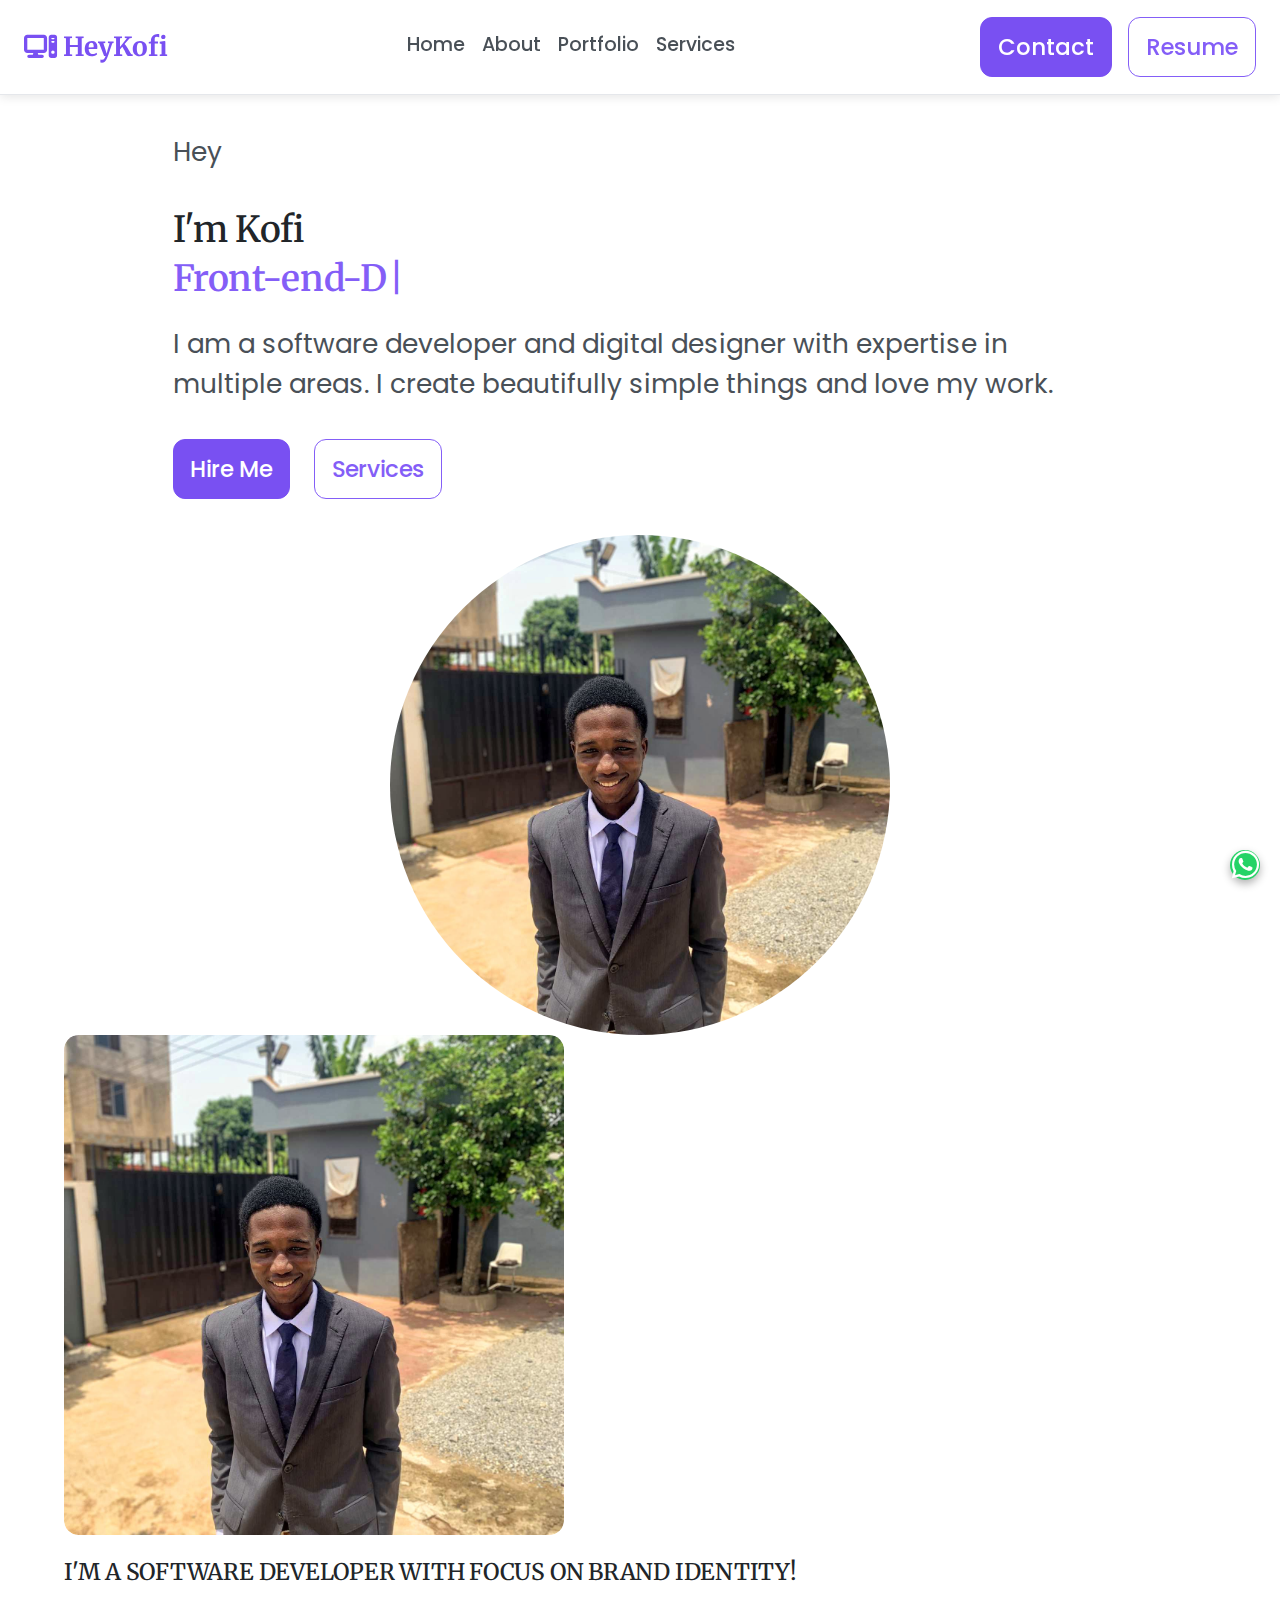
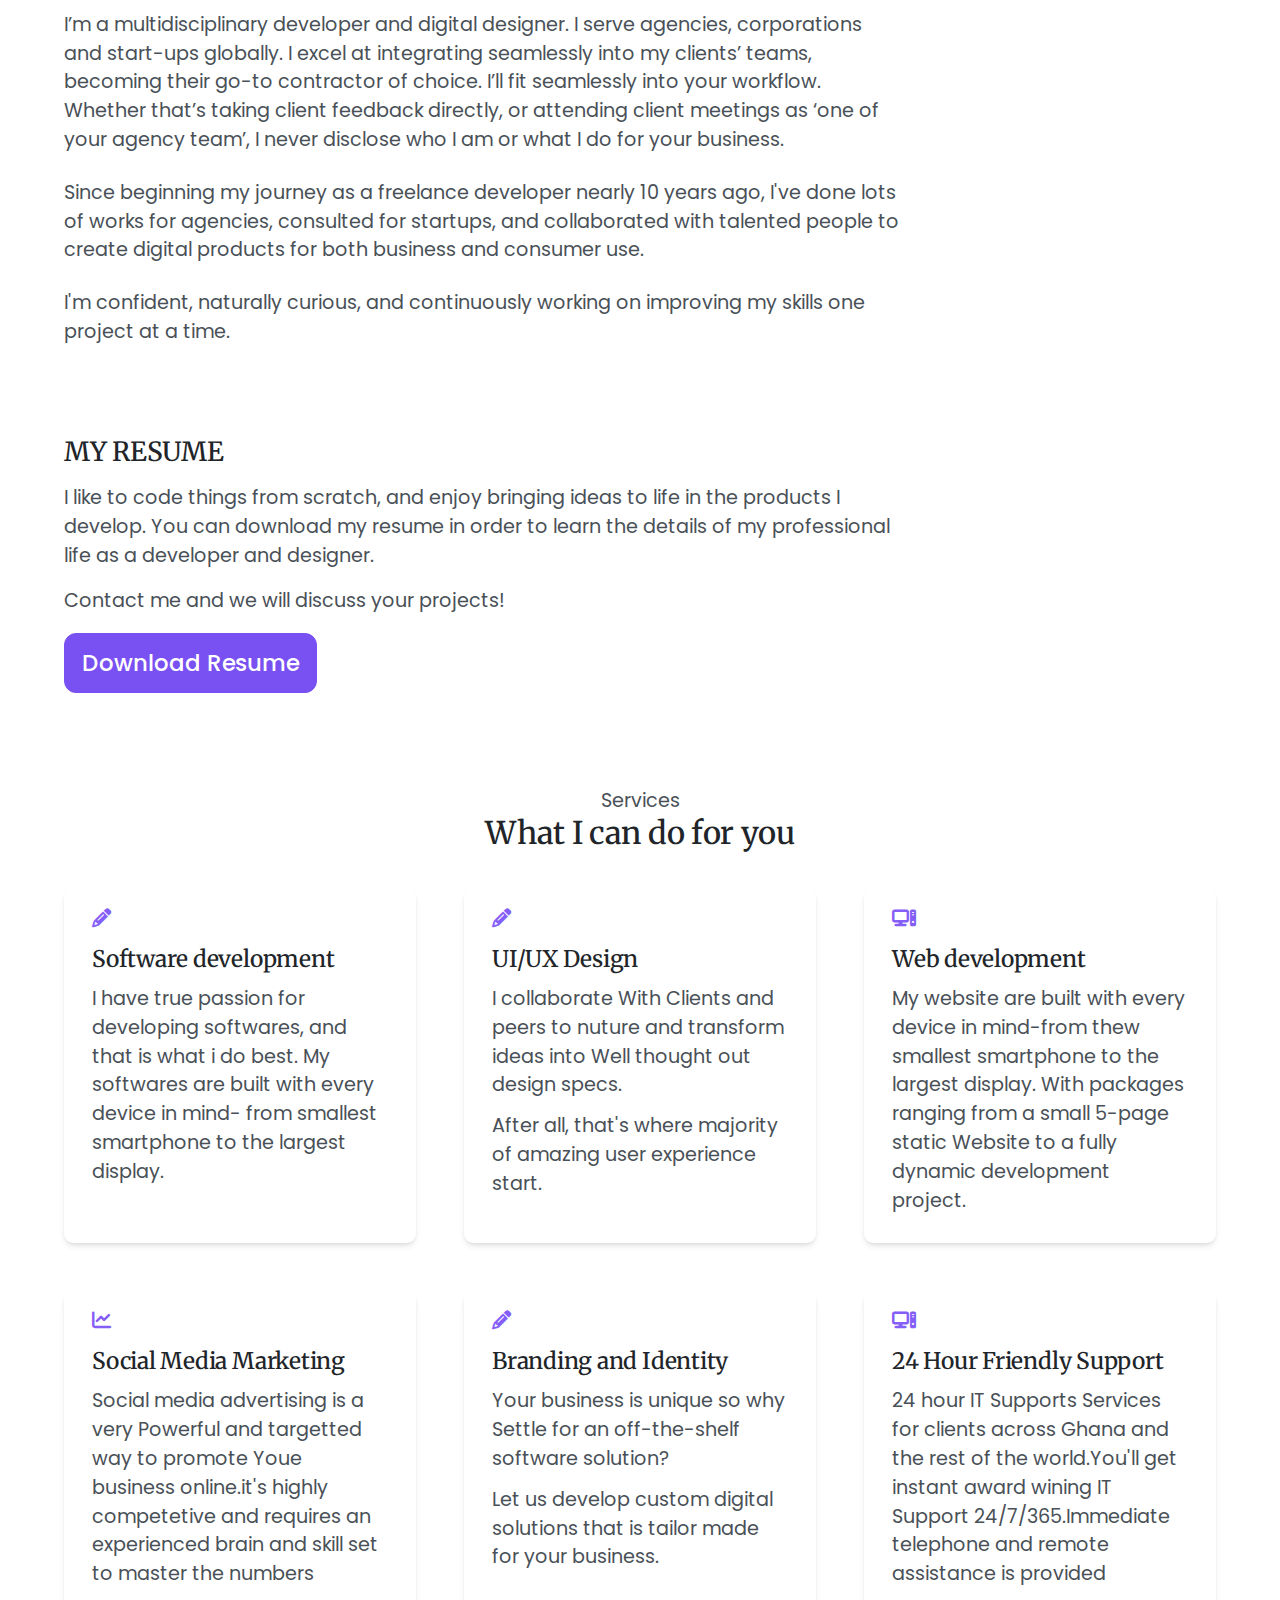
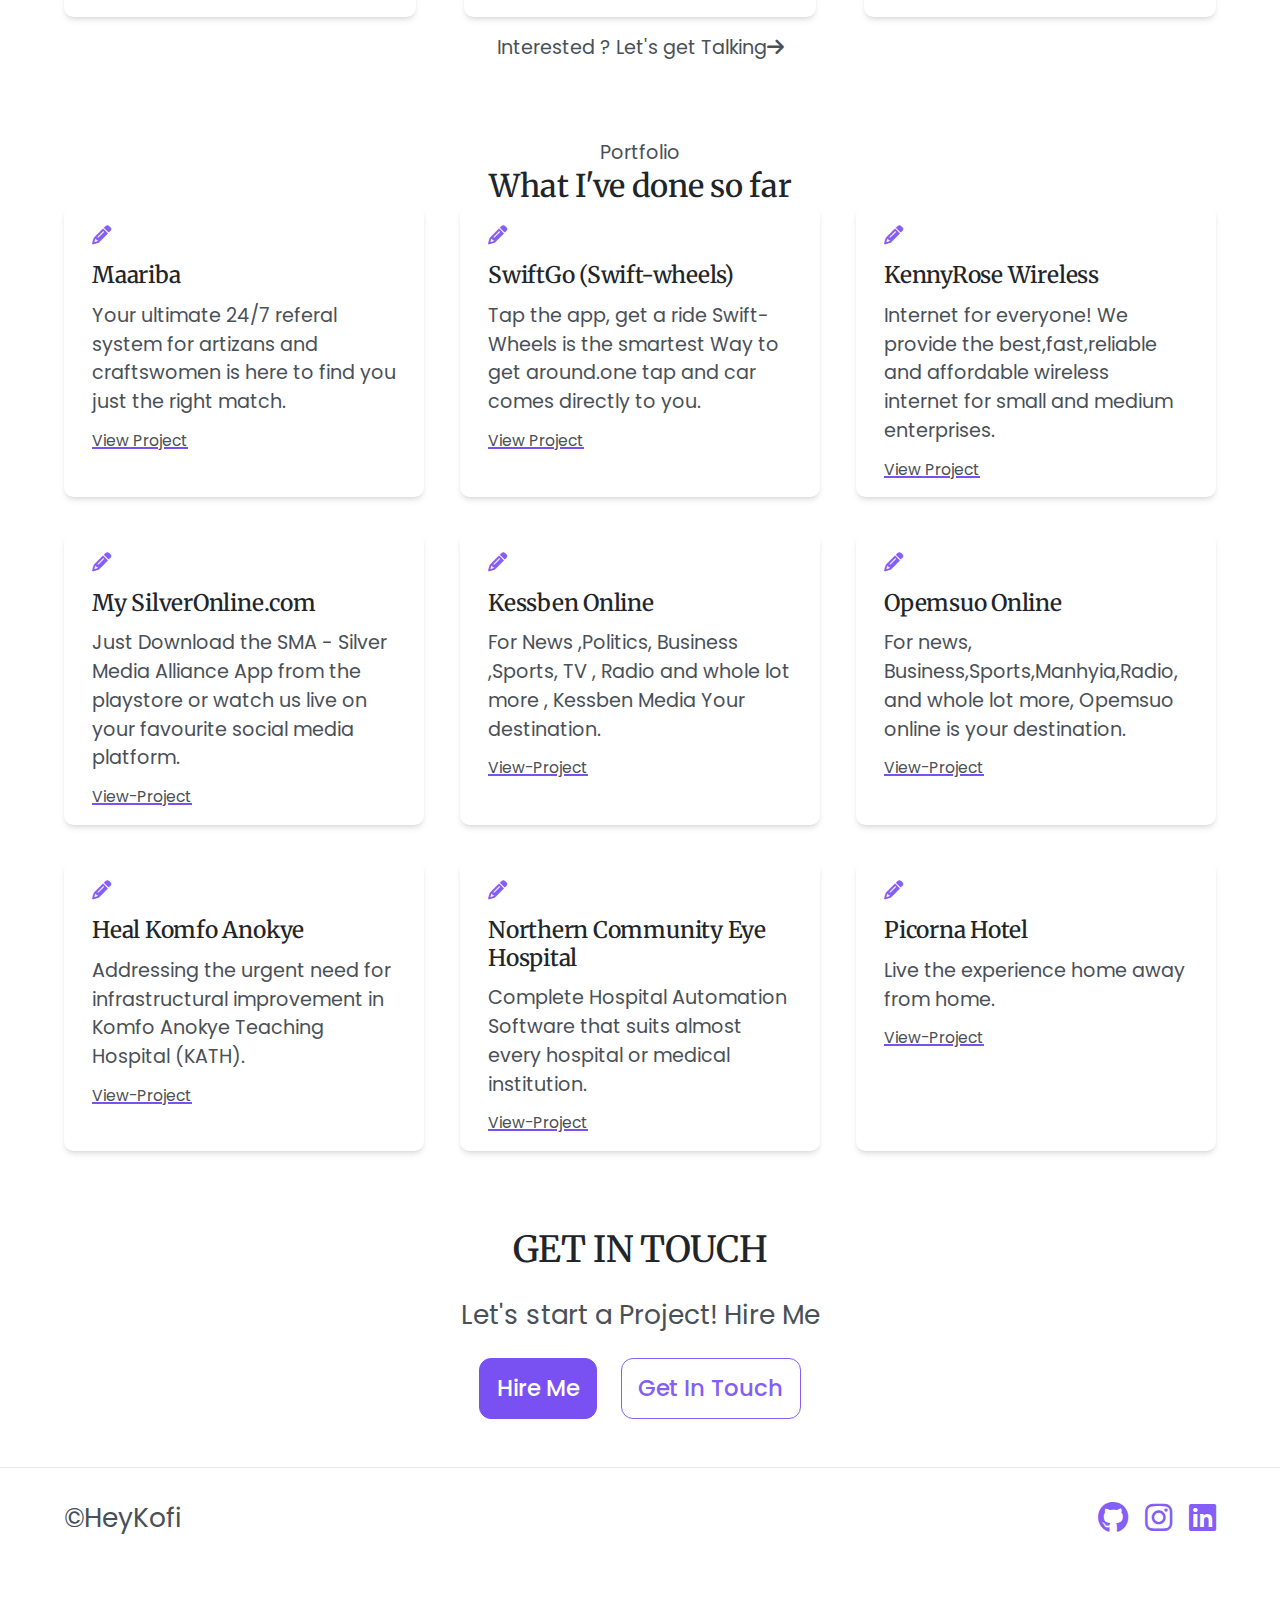
<file: index.html>
<!DOCTYPE html>
<html lang="en">
<head>
  <meta charset="UTF-8">
  <meta name="viewport" content="width=device-width, initial-scale=1.0">
  <meta name="viewport" content="width=device-width, initial-scale=1.0">
  <meta name="author" content=" Bernard Asare">
  <meta name ="description" content=" the official website of heykofi.dev">
  <meta name="google-site-verification" content="Gipoci9ncnsGbPkbpDc894A7hAyAxSAs4DQLli8OoXw" />
  <title>Heykofi.dev</title>
  <!-- Poppins from Google Fonts -->
  <link rel="preconnect" href="https://fonts.googleapis.com">
  <link rel="preconnect" href="https://fonts.gstatic.com" crossorigin>
  <link href="https://fonts.googleapis.com/css2?family=Poppins:wght@300;400;500;600;700&display=swap" rel="stylesheet">
  <link rel="preconnect" href="https://fonts.googleapis.com">
  <link rel="preconnect" href="https://fonts.gstatic.com" crossorigin>
  <link href="https://fonts.googleapis.com/css2?family=Merriweather:wght@300;400;700&display=swap" rel="stylesheet">
  <link rel="stylesheet" href="style.css">
  <link rel="stylesheet" href="Query.css">
  <link rel="stylesheet" href="https://cdnjs.cloudflare.com/ajax/libs/font-awesome/6.6.0/css/all.min.css">
</head>
<body>
    <header >
      <!----NAV-SECTION--->
       <nav class="navbar nav-header">
  <!-- Brand Logo -->
  <a href="index.html" class="brand-logo">
    <span class="brand-icon">
      <i class="fa-solid fa-computer"></i>
    </span>
    <span class="brand-name">HeyKofi</span>
  </a>

  <!-- Hamburger Button -->
  <button class="hamburger-btn" aria-label="Toggle navigation">
    <span class="hamburger-line"></span>
    <span class="hamburger-line"></span>
    <span class="hamburger-line"></span>
  </button>

  <!-- Navigation Menu -->
  <div class="nav-links-container">
    <div class="nav-link-groups">
    <a href="index.html" class="nav-links">Home</a>
    <a href="#about" class="nav-links">About</a>
    <a href="#portfolio" class="nav-links">Portfolio</a>
    <a href="#service" class="nav-links">Services</a>
    </div>
              <!-- Buttons -->
    <div class="nav-btn-container">
      <a href="contact.html" class="btn btn-primary">Contact</a>
      <a href="#resume" class="btn btn-primary-outline">Resume</a>
    </div>
    </div>
  

</nav>
                <section class="hero-section" id="hero-section">
             <div class="hero-container">
               <div class="hero-content">
                <p class="hero-paragraph">Hey</p>
                <h1 class="hero-heading">
                   I'm Kofi
                   <span id="dynamic-text"><span>
                </h1>
                <p class="hero-paragraph">
                   I am a software developer and digital designer with expertise in multiple areas. I create beautifully simple things and love my work.
                </p>
                <div class="hero-btn-container">
                   <a class="btn btn-primary" href="contact.html">Hire Me</a>
                   <a class="btn btn-primary-outline" href="#service">Services</a>
                </div>
                </div>
                <div class="hero-img-container">
                   <img src="Snapchat-2095837791.jpg" class="hero-image">
                </div>
             </div>
        </section>
</header>
    <main>
      <!----ABOUT-SECTION--->
         <section class="about-section" id="about">
           <div class="about-container">
             <div class="about-img-container">
                <img src="Snapchat-2095837791.jpg" class="about-img">
             </div>
             <div class="about-text-container">
                <h2 class="about-heading">
I'M A SOFTWARE DEVELOPER WITH FOCUS ON BRAND IDENTITY!
                </h2>
                <p class="about-paragraph">
I’m a multidisciplinary developer and digital designer. I serve agencies, corporations and start-ups globally. I excel at integrating seamlessly into my clients’ teams, becoming their go-to contractor of choice. I’ll fit seamlessly into your workflow. Whether that’s taking client feedback directly, or attending client meetings as ‘one of your agency team’, I never disclose who I am or what I do for your business.
                </p>
                <p class="about-paragraph">
Since beginning my journey as a freelance developer nearly 10 years ago, I've done lots of works for agencies, consulted for startups, and collaborated with talented people to create digital products for both business and consumer use.
                </p>
                <p class="about-paragraph">
I'm confident, naturally curious, and continuously working on improving my skills one project at a time.
                </p>
           </div>
             </div>
         </section>
         
         <!---RESUME-SECTION--->
         <section class="resume-section" id="resume">
             <div class="resume-container">
                 <h2 class="resume-heading">
                     MY RESUME
                 </h2>
                 <p class="resume-paragraph">
I like to code things from scratch, and enjoy bringing ideas to life in the products I develop. You can download my resume in order to learn the details of my professional life as a developer and designer.
                 </p>
                 <p class="resume-paragraph">
Contact me and we will discuss your projects!
                 </p>
                 <div class="resume-btn-container">
                     <a class="btn btn-primary">
                        Download Resume
                     </a>
                 </div>
             </div>
         </section>
         
         
         <!---SERVICE-SECTION--->
         <section class="service-section"id="service">
            <p class="service-paragraph">Services</p>
            <h2 class="service-heading">What I can do for you</h2>
            <div class="service-container">
              
            <div class="service-card card">
                <div class="icon-container">
                     <i class="fa-solid fa-pencil "></i>
                </div>
                <h3 class="card-heading">
                   Software development
                </h3>
                <p class="card-paragraph">
                   I have true passion for developing softwares, and that is what i do best. My softwares are built with every device in mind- from smallest smartphone to the largest display.
                </p>
            </div>
            
            <div class="card">
                <div class="icon-container">
                     <i class="fa-solid fa-pencil "></i>
                </div>
                <h3 class="card-heading">UI/UX Design</h3>
                <p class="card-paragraph">
                    I collaborate  With Clients and peers to nuture and transform ideas into Well thought out design specs.
                </p>
                <p class="card-paragraph">
                    After all, that's where majority of amazing user experience start.
                </p>
            </div>
            
            <div class="card">
               <div class="icon-container">
                 <i class="fa-solid fa-computer"></i>
               </div>
               <h3 class="card-heading">Web development</h3>
               <p class="card-paragraph">
                  My website are built with every device in mind-from thew smallest smartphone to the largest display.
                  With packages ranging from a small 5-page static Website to a fully dynamic development project.
               </p>
            </div>
            
            <div class="card">
              <div class="icon-container">
                  <i class="fas fa-chart-line"></i>   
              </div>
              <h3 class="card-heading">Social Media Marketing </h3>
              <p class="card-paragraph">
                 Social media advertising is a very Powerful and targetted way to promote Youe business online.it's highly competetive and requires an experienced brain and skill set to master the numbers
              </p>
            </div>
            
            <div class="card">
               <div class="icon-container">
                <i class="fa-solid fa-pencil" ></i>
               </div>
               <h3 class="card-heading">Branding and Identity</h3>
               <p class="card-paragraph">
                 Your business is unique so why Settle for an off-the-shelf software solution?
               </p>
               <p class="card-paragraph">
                   Let us develop custom digital solutions that is tailor made for your business.
               </p>
            </div>
            
            <div class="card">
                <div class="icon-container">
                  <i class="fa-solid fa-computer "></i>
                </div>
                <h3 class="card-heading">24 Hour Friendly Support</h3>
                <p class="card-paragraph">
                  24 hour  IT Supports Services for clients across Ghana and the rest of the world.You'll get instant award wining IT Support 24/7/365.Immediate telephone and remote assistance is provided
                </p>
            </div>
            
            </div>
             <a href="contact.html"><p class="service-card-link">Interested ? Let's get Talking<i class="fa-solid fa-arrow-right"></i></p></a>
         </section>
         
         <!---PORTFOLIO-SECTION--->
         <section class="work-section" id="portfolio">
              <p class="portfolio-paragraph">
                   Portfolio
              </p>
              
              <h2 class="portfolio-heading">
                  What I've done so far
              </h2>
              
              <div class="work-container">
                
                  <div class="card">
                    <div class="icon-container">
                     <i class="fa-solid fa-pencil "></i>
                    </div>
                    <h3 class="card-heading">Maariba</h3>
                    <p class="card-paragraph">Your ultimate 24/7 referal system for artizans and craftswomen is here to find you just the right match.</p>
                    <a class="
                    card-link" href="https://www.maariba.com">View Project</a>
                  </div>
                  
                  <div class="card">
                     <div class="icon-container">
                     <i class="fa-solid fa-pencil"></i>
                     </div>
                     <h3 class="card-heading">SwiftGo (Swift-wheels)</h3>
                     <p class="card-paragraph">
                        Tap the app, get a ride Swift-Wheels is the smartest Way to get around.one tap and car comes directly to you.
                     </p>
                     <a class="card-link"href="https://www.swiftgo.com">View Project</a>
                  </div>
                  
                  <div class="card">
                     <div class="icon-container">
                     <i class="fa-solid fa-pencil"></i>
                     </div>
                     <h3 class="card-heading">KennyRose Wireless</h3>
                     <p class="card-paragraph">
                         Internet for everyone! We provide the best,fast,reliable and affordable wireless internet for small and medium enterprises.
                     </p>
                     <a class="card-link"href="https://www.KennyRose.com">View Project</a>
                  </div>
                  
                  <div class="card">
                     <div class="icon-container">
                     <i class="fa-solid fa-pencil"></i>
                     </div>
                     <h3 class="card-heading">My SilverOnline.com</h3>
                     <p class="card-paragraph">
                         Just Download the SMA - Silver Media Alliance App from the playstore or watch us live on your favourite social media platform.
                     </p>
                     <a class="card-link"href="https://www.silver-alliance.com">
                       View-Project
                     </a>
                  </div>
                  
                  <div class="card">
                     <div class="icon-container">
                     <i class="fa-solid fa-pencil "></i>
                     </div>
                       <h3 class="card-heading">
                          Kessben Online
                       </h3>
                       <p class="card-paragraph">
                          For News       ,Politics, Business    ,Sports, TV , Radio    and whole lot more , Kessben Media Your   destination.
                       </p>
                       <a href="https://www.kessbenonline.com" class="card-link">View-Project</a>
                  </div>
                  
                  <div class="card">
                     <div class="icon-container">
                        <i class="fa-solid fa-pencil"></i>
                     </div>
                     <h3 class="card-heading">
                        Opemsuo Online
                     </h3>
                     <p class="card-paragraph">
                         For news, Business,Sports,Manhyia,Radio, and whole lot more, Opemsuo online is your destination.
                     </p>
                     <a href="https://www.opemsuo online.com" class="card-link">View-Project</a>
                  </div>
                  
                  <div class="card">
                     <div class="icon-container">
                     <i class="fa-solid fa-pencil "></i>
                     </div>
                     <h3 class="card-heading">
                         Heal Komfo Anokye
                     </h3>
                     <p class="card-paragraph">Addressing the urgent need for infrastructural improvement in Komfo  Anokye Teaching Hospital (KATH).</p>
                     <a href="https://www.kath.com" class="card-link">View-Project</a>
                  </div>
                  
                  <div class="card">
                      <div class="icon-container">
                     <i class="fa-solid    fa-pencil"></i>
                      </div>
                      <h3 class="card-heading">Northern  Community Eye Hospital</h3>
                      <p class="card-paragraph">
                          Complete Hospital Automation Software that suits almost every hospital or medical institution.
                      </p>
                      <a href="https://www.northern-eye-hospital.com" class="card-link"> View-Project</a>
                  </div>
                  
                  <div class="card">
                      <div class="icon-container">
                         <i class="fa         -solid fa-pencil      "></i>
                      </div>
                      <h3 class="card-heading">
                          Picorna Hotel
                      </h3>
                      <p class="card-paragraph">
                          Live the experience home away from  home.
                      </p>
                      <a class="card-link" href="https://www.picorna.com">
                          View-Project
                      </a>
                  </div>
                  
              </div>
         </section>
    
         
         <!----CTA-SECTION---->
         
         <section class="cta-section" id="cta">
             <div class="cta-container">
                 <h2 class="cta-heading">GET IN TOUCH</h2>
                 <p class="cta-paragraph">Let's start a Project! Hire Me</p>
                 <div class="cta-btn-container">
                     <a href="contact.html" class="btn btn-primary">
                        Hire Me
                     </a>
                     <a href="contact.html" class="btn btn-primary-outline">
                         Get In Touch
                     </a>
                 </div>
             </div>
         </section>
    </main>
    
    <!---Footer-Section---->
    
    <footer class="footer-section">
        <div class="footer-container">
          <p class="footer-description"> ©HeyKofi </p>

        
          <div class="social-link-container">
             
                <a class="social-link instagram" href="https://www.github.com/dev-bernard" >
                   <i class="fab fa-github social-link-icon"></i>
                </a>
                
                <a href="https://www.instagram.com/dev_bernard1" class="social-link instagram">
                    <i class="fab fa-instagram social-link-icon"></i>
                </a>
                
                
                    <a href="https://www.linkedin.com/in/dev_bernard1" class="social-link linkedin">
                     <i  class="fa-brands fa-linkedin social-link-icon"></i>
                    </a> 
          </div>
        </div>
    </footer>
    <script src="index.js"></script>
    <a href="https://wa.me/+233536027250" class="chart-icon">
      <i class="fa-brands fa-whatsapp"></i>
    </a>
</body>
</html>
</file>
<file: style.css>
:root {
/* TYPOGRAPHY */
  --text-sm: clamp(0.8rem, 1vw, 0.9rem);
  --text-base: clamp(0.95rem, 1.5vw, 1.1rem);
  --text-lg: clamp(1.1rem, 2vw, 1.3rem);
  --text-xl: clamp(1.3rem, 2.5vw, 1.6rem);
  --text-2xl: clamp(1.5rem, 3vw, 1.9rem);
  --text-3xl: clamp(1.8rem, 3.5vw, 2.2rem);
  --text-4xl: clamp(2.2rem, 4vw, 2.6rem);
  --text-5xl: clamp(2.5rem, 5vw, 3rem);
    
    

--font-weight-normal: 400;
--font-weight-medium: 500;
--font-weight-semi-bold: 600;
--font-weight-bold: 700;

--font-poppins: 'Poppins', sans-serif;
--font-merriweather: 'Merriweather', serif;

--line-height-normal: 1.5;
--line-height-medium: 1.6;
--line-height-tight: 1.2;

--letter-spacing-normal: 0;
--letter-spacing-tight: -0.01em;

/* SPACING */

  --space-4: clamp(0.3rem, 1vw, 0.5rem);
  --space-8: clamp(0.6rem, 1.5vw, 1rem);
  --space-12: clamp(0.9rem, 2vw, 1.4rem);
  --space-16: clamp(1.2rem, 2.5vw, 2rem);
  --space-24: clamp(1.8rem, 3vw, 3rem);
  --space-32: clamp(2.4rem, 4vw, 4rem);
  --space-48: clamp(3.6rem, 5vw, 6rem);
  --space-64: clamp(4.8rem, 6vw, 8rem);
  

/* CONTAINER WIDTH */
--container-width: 120rem;

/* COLORS */
--primary-50: #f3f0ff;
--primary-100: #e5dbff;
--primary-200: #d0bfff;
--primary-300: #b197fc;
--primary-400: #9775fa;
--primary-500: #845ef7;
--primary-600: #7950f2;
--primary-700: #7048e8;
--primary-800: #6741d9;
--primary-900: #5f3dc4;

--secondary-50: #f8f9fa;
--secondary-100: #f1f3f5;
--secondary-200: #e9ecef;
--secondary-300: #dee2e6;
--secondary-400: #ced4da;
--secondary-500: #adb5bd;
--secondary-600: #868e96;
--secondary-700: #495057;
--secondary-800: #343a40;
--secondary-900: #212529;

--white: #ffffff;
--black: #000000;

/* BORDER */
--border-sm: 1px;
--border-base: 2px;
--border-lg: 3px;
--border-xl: 4px;

/* BORDER-RADIUS */

  --radius-sm: clamp(0.2rem, 0.5vw, 0.4rem);  /* 2–4px */
  --radius-md: clamp(0.4rem, 1vw, 0.8rem);    /* 4–8px */
  --radius-lg: clamp(0.6rem, 1.5vw, 1rem);    /* 6–10px */
  --radius-xl: clamp(0.8rem, 2vw, 1.2rem);    /* 8–12px */

}

/* BASE STYLES */
html {
font-size: 62.5%;
scroll-behavior: smooth;
}

*{
margin: 0;
padding: 0;
box-sizing: border-box;
}


body {
font-family: var(--font-poppins);
font-weight: var(--font-weight-normal);
line-height: var(--line-height-normal);
color: var(--secondary-700);
font-size: var(--text-lg);
}

h1,h2,h3,h4,h5,h6{
font-family: var(--font-merriweather);
font-weight: var(--font-weight-medium);
line-height: var(--line-height-tight);
letter-spacing: var(--letter-spacing-tight);
color: var(--secondary-900);
}

h1 { font-size: var(--text-5xl); }
h2 { font-size: var(--text-4xl); }
h3 { font-size: var(--text-3xl); }
h4 { font-size: var(--text-2xl); }
h5 { font-size: var(--text-xl); }
h6 { font-size: var(--text-lg); }

ul,ol { list-style: none; }

a:link,a:visited { text-decoration: none; color: inherit; }
a:hover,a:active { text-decoration: underline solid var(--primary-300); }

/* BUTTONS */
.btn {
font-size: var(--text-2xl);
font-weight: var(--font-weight-medium);
display: inline-flex;
justify-content: center;
align-items: center;
border-radius: var(--radius-lg);
padding: var(--space-8) var(--space-12);
cursor: pointer;
transition: background-color 0.2s, transform 0.2s;
}

.btn:hover { text-decoration: none; }

a.btn-primary {
color: var(--white);
background-color: var(--primary-600);
border: var(--border-sm) solid var(--primary-600);
}

.btn-primary:hover {
background-color: var(--primary-700);
border-color: var(--primary-700);
}

a.btn-primary-outline {
color: var(--primary-500);
background-color: var(--white);
border: var(--border-sm) solid var(--primary-500);
}

.btn-primary-outline:hover {
color: var(--white);
background-color: var(--primary-600);
border-color: var(--primary-700);
}

.card{
padding: var(--space-8) var(--space-16);
border: var(--border-xl) solid var(--white);
border-radius: var(--radius-md);
background-color: var(--white);
transition: all 0.2s ease-in-out;
box-shadow: 0 4px 6px -1px rgb(0 0 0 / 0.1), 0 2px 4px -2px rgb(0 0 0 / 0.1);
max-width: 400px;
min-height:200px;
}
.card:hover{
background: var(--white);
box-shadow: 0 20px 25px -5px rgb(0 0 0 / 0.1), 0 8px 10px -6px rgb(0 0 0 / 0.1);
transform: translateY(-5px);
}

.card-heading{
margin-bottom:var(--space-8);
font-size:var(--text-2xl);
}

.card-paragraph{
font-size:var(--text-xl);
margin-bottom:var(--space-8);
}

.icon-container{
margin-bottom: var(--space-8);
font-size:var(--text-xl);
color:var(--primary-500);
}

a.card-link{
text-decoration: underline solid var(--primary-600) 2px;
}

/*Floating-icon*/
a.chart-icon{
position: fixed;
bottom: 20px;
right: 20px;
width:30px;
height:30px;
z-index: 1000;
background-color: #25D366;
color: var(--white);
border-radius: 50%;
display: flex;
align-items: center;
justify-content: center;
font-size: var(--text-4xl);
box-shadow: 0 4px 8px rgba(0, 0, 0, 0.3);
transition: transform 0.3s ease, background-color 0.3s ease;
padding:var(--space-8);
}

.chart-icon:hover{
color: #25D366;
transform: scale(1.1);
background-color:#128C7E;
text-decoration: none;
}

/* NAVBAR */
.navbar {
display: flex;
justify-content: space-between;
align-items: center;
padding: var(--space-12) var(--space-16);
position: fixed;
top: 0;
width: 100%;
background-color: var(--white);
z-index: 1000;
border-bottom: 1px solid #e5e7eb;
box-shadow: 0 2px 10px rgba(0,0,0,0.1);
}

a.brand-logo {
font-family: var(--font-merriweather);
font-weight: var(--font-weight-bold);
font-size: var(--text-3xl);
color: var(--primary-600);
display: flex;
align-items: center;
gap: var(--space-4);
}

.hamburger-btn {
display: flex;
flex-direction: column;
justify-content: space-between;
width: 25px;
height: 21px;
border: none;
background: transparent;
cursor: pointer;
z-index: 1001;
}

.hamburger-line {
width: 100%;
height: 3px;
background-color: var(--primary-600);
border-radius: 3px;
transition: all 0.3s ease;
}

.hamburger-btn.active .hamburger-line:nth-child(1) {
transform: rotate(45deg) translate(6px,6px);
}
.hamburger-btn.active .hamburger-line:nth-child(2) { opacity: 0; }
.hamburger-btn.active .hamburger-line:nth-child(3) {
transform: rotate(-45deg) translate(7px,-6px);
}

.nav-links-container {
display: none;
position: absolute;
top: 100%;
left: 0;
width: 100%;
flex-direction: column;
padding: var(--space-12) var(--space-16);
gap: var(--space-4);
background-color: var(--white);
box-shadow: 0 10px 15px rgba(0,0,0,0.1);
z-index: 999;
max-height: calc(100vh - 70px);
overflow-y: auto;
}

.nav-links-container.active {
display: flex;
}

.nav-links {
display: block;
margin-bottom: 0.2em;
font-weight: 500;
font-size: var(--text-xl);
text-align: center;
}

/* Buttons in Mobile Menu */
.nav-btn-container {
display: flex;
flex-direction: column;
gap: 0.75rem;
width: 100%;
margin-top: 1rem;
padding-top: 1rem;
border-top: 1px solid #e5e7eb;
}

/*HERO__SECTION*/

.hero-section{
padding-top: 100px;
}

.hero-container{
display: flex;
flex-wrap:wrap;
align-items:center; 
 tex-align:center;
gap:var(--space-24);
max-width:var(--container-width);
margin:0 auto;
width:90%;
overflow: visible;
min-height:100vh;
}




.hero-heading{
  font-size:clamp(2.8rem, 6vw, 5.2rem);
margin-bottom: var(--space-16);
}

.hero-paragraph{
font-size:clamp(1.6rem ,2vw, 2rem);
margin-bottom: var(--space-16);
  max-width:55ch;
}

/* Hero heading responsive */
.hero-heading {
word-wrap: break-word;
overflow-wrap: break-word;
}

#dynamic-text {
display: block;
margin-top: 0.5rem;
min-height: 1.2em;
color: var(--primary-500);
font-weight: 600;
}

#dynamic-text::after {
content: '|';
animation: cursorBlink 1s infinite;
margin-left: 2px;
}

@keyframes cursorBlink {
0%, 50% { opacity: 1; }
51%, 100% { opacity: 0; }
}

.hero-btn-container{
display:flex;
flex-direction:column;
gap:var(--space-16);
}

.hero-section .btn-primary-outline{
/*background-color: var(--primary-50);*/
}

.hero-img-container{
max-width:min(35rem,60vw);
  min-width: clamp(20rem,25vw,22rem);
width:100%;
display:flex;
justify-content:center;
align-items: center;
aspect-ratio: 1;
overflow:hidden;

border-radius:50%;
}

.hero-image{
width:100%;
object-fit: cover;
display:block;
height:100%;
}

/* ===== ABOUT SECTION ===== */
.about-section{
margin-bottom: var(--space-32);
}
.about-container {
display: flex;
flex-wrap:wrap;
gap: var(--space-16);
max-width: var(--container-width);
margin: 0 auto;
width: 90%;
}

.about-img-container {
display: flex;
justify-content: center;
align-items: center;
width: 100%;
max-width: 40rem;
 max-height:40rem;
aspect-ratio: 1;
overflow: hidden;
border-radius: var(--radius-xl);
}

.about-img {
width: 100%;
height: 100%;
object-fit: cover;
border-radius: var(--radius-xl);
}

.about-heading,
.about-paragraph {
margin-bottom: var(--space-16);
}

.about-heading {
font-size: var(--text-2xl);
}

.about-paragraph {
font-size: var(--text-xl);
  max-width:70ch;
}

/*RESUME__SECTION*/

.resume-section{
margin-bottom:var(--space-64);
}
.resume-container{
max-width: var(--container-width);
width: 90%;
margin:0 auto;
display:flex;
flex-direction: column;

}

.resume-heading {
margin-top:var(--space-12);
margin-bottom: var(--space-12);
font-size:var(--text-3xl);
}

.resume-paragraph{
margin-bottom:var(--space-12);
font-size:var(--text-xl);
}
.resume-section .btn-primary{
width:100%;
}

/* ===== SERVICE SECTION ===== */
.service-section{
margin-bottom: var(--space-64);
}

.service-container {
display: grid;
grid-template-columns: repeat(auto-fit, minmax(280px, 1fr));
gap: var(--space-32);
max-width: var(--container-width);
margin: 0 auto;
width: 90%;
}

.service-heading,
.service-paragraph {
text-align: center;
}

.service-heading {
margin-bottom: var(--space-24);
}
.service-paragraph {
font-size: var(--text-xl);
padding-top: var(--space-12);
}

.service-card-link {
margin-top: var(--space-12);
text-align: center; font-size: var(--text-xl);
}

/* ===== WORK / PORTFOLIO SECTION ===== */
.work-section{
margin-bottom: var(--space-64);
}

.work-container {
display: grid;
grid-template-columns: repeat(auto-fit, minmax(280px, 1fr));
gap: var(--space-24);
max-width: var(--container-width);
margin: 0 auto;
width: 90%;
}

.portfolio-heading,
.portfolio-paragraph,
.card-link {
text-align: center;
}
.portfolio-paragraph {
font-size: var(--text-xl);
}

/*CTA__SECTION*/
.cta-section{
margin-bottom: var(--space-32);
}
.cta-container{
display: flex;
flex-direction: column;
justify-content: center;
align-items: center;
gap:var(--space-16);
max-width: var(--container-width);
margin: 0 auto;
width:90%;
}

.cta-btn-container{
display:flex;
gap:var(--space-16);
flex-direction:column;
width:100%;
}

.cta-paragraph{
font-size:var(--text-3xl);
text-align:center;
}

.cta-heading{
font-size:var(--text-5xl);
}

/* ===== FOOTER ===== */
.footer-section{
 margin-bottom: var(--space-48);
 border-top:1px solid  #e5e7eb;
 padding-top:30px;
}



.footer-container {
display: flex;
flex-direction: column;
align-items: center;
gap: var(--space-8);
max-width: var(--container-width);
margin: 0 auto;
width: 90%;
}

.footer-description{
font-size: var(--text-3xl);
}

.social-link-container {
display: flex;
gap: var(--space-12);
}

.social-link i {
font-size: var(--text-4xl);
color: var(--primary-500);
display: flex;
justify-content: center;
align-items: center;
}
</file>
<file: Query.css>
@media(min-width:35rem){
     .hero-img-container{
          max-width: 450px;
          max-height:450px;
     }

     .about-img-container{
          max-width:500px;
          max-height:500px;
     }



     .hero-heading{
          font-size:3rem;
          margin-bottom:var(space-24);
     }


     .hero-paragraph{
          font-size:2.2rem;
          margin-bottom:var(--space-24);
     }

     .service-container, .work-container{
            justify-items:center;

}



@media(min-width:48rem){
     html{
        font-size:68%;
     }
     
     .hamburger-btn{
        display: none;
     }


     .brand-logo{
       white-space: nowrap;
     }



  
     
     .nav-links-container{
       display: flex;
        flex-direction: row;
        align-items: center;
        box-shadow: none;
        height: auto;
        position:static;
        padding:0;
        background-color:transparent;
        
     }
     

     .nav-link-groups{
       display: flex;
       flex-direction:row;
       gap: var(--space-12);
       margin:0 auto;
     }
     
     
     .nav-btn-container{
        display: flex;
         flex-direction: row;
         justify-content: center;
         align-items: center;
         border-top:0;
         margin: 0;
         padding:0;
         width:fit-content;
         gap:var(--space-12);
         flex-shrink: 0;
     }
     
     /*.hero-container,.about-container{
        flex-direction: row;
     }*/
     
     .hero-btn-container,.cta-btn-container{
         flex-direction: row;
         width:fit-content;
     }

     
     .hero-container{
        margin-top: 32px;
        align-items: center;
        justify-content: center;
         min-height: 100vh;
     }


     .hero-img-container{
        max-width: 500px;
        max-height: 500px;
        width:100%;
        align-self: flex-start; 
     }

     .hero-img{
       width:100%;
     }

 
     
     .resume-section .btn-primary{
           width:auto;
     }

     .resume-paragraph{
        max-width: 70ch;
     }
     

     .service-heading{
        margin-bottom: var(--space-24);
     }
     
     
     .footer-container{
        justify-content: space-between;
        flex-direction: row;
     }
}

@media (min-width:64rem){
    html{
       font-size:71.875%;
    }
    
     .hero-container{
           min-height: 90vh;
     }

     .service-container,.work-container{
         grid-template-columns: repeat(3,1fr);
     }


     .hero-container,.about-container{
          flex-direction: row;
     }


     .hero-img-container{
       align-self: center;
     }


    
     .about-img-container{
        max-width:500px;
     }
     
      
}


@media(min-width:80rem){
     html{
        font-size:75%;
     }
     
     
    
     
}

@media(min-width:90rem){
    html{
        font-size:78.125%;
    }
    
   
}
</file>
